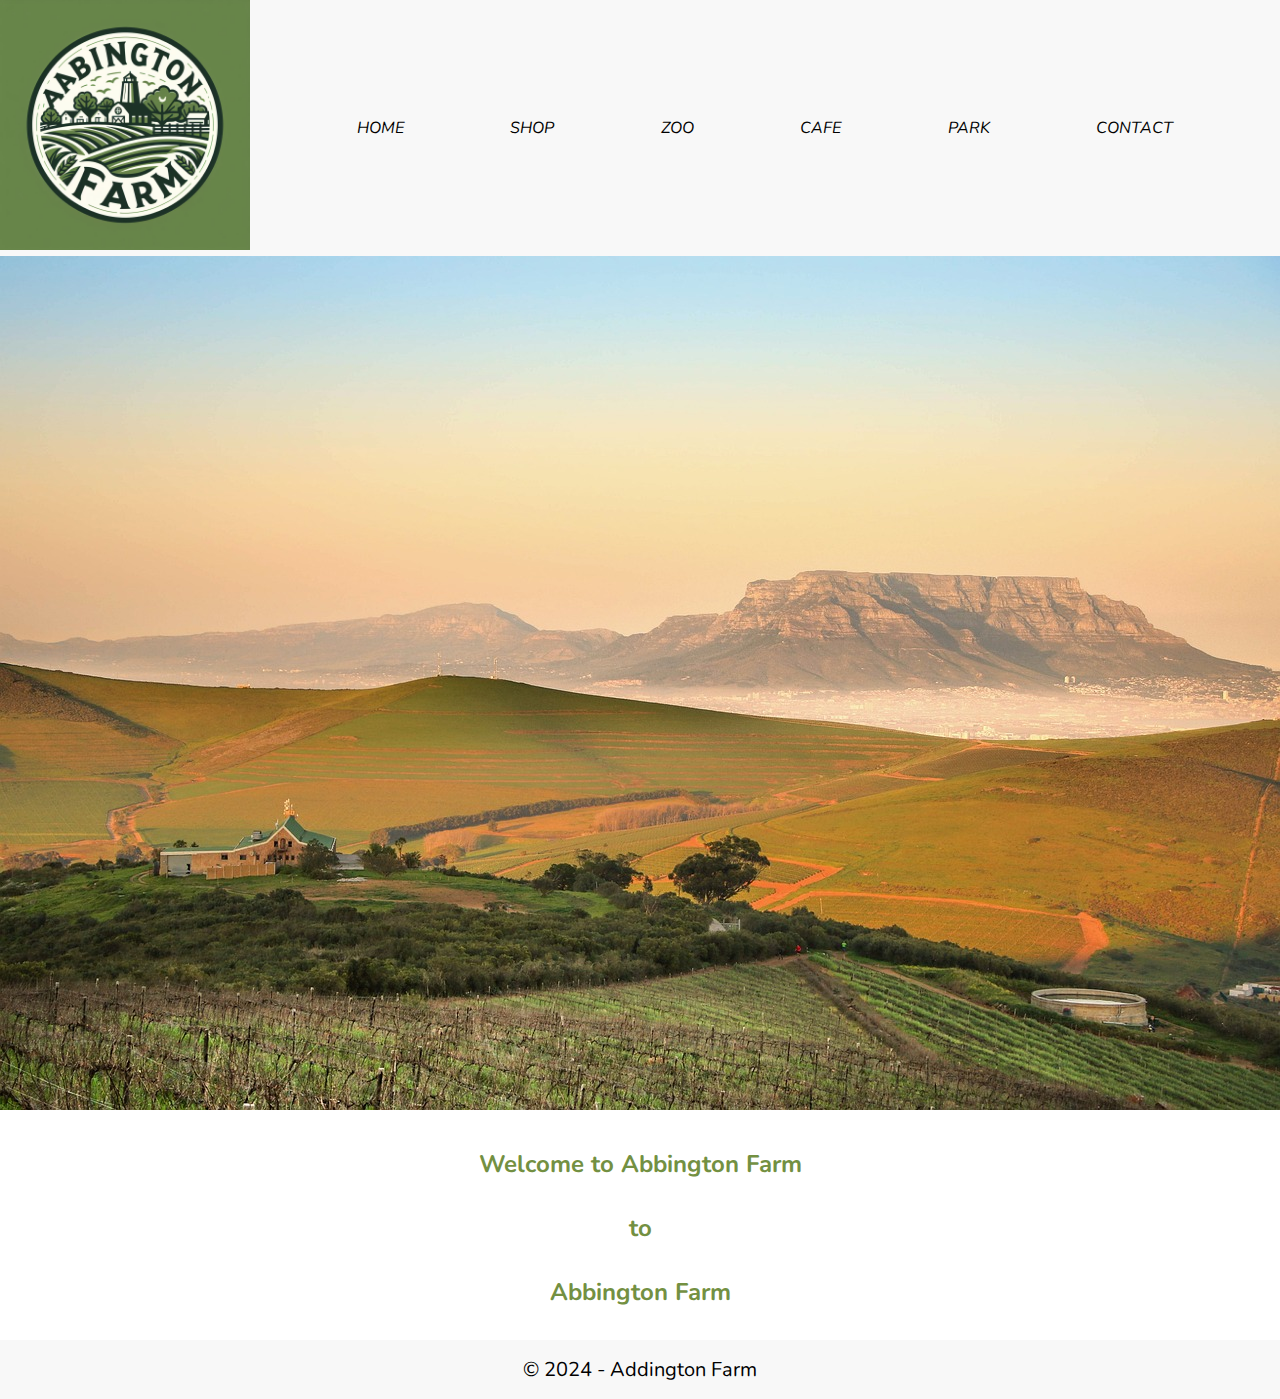
<file: index.html>
<!DOCTYPE html>
<html lang="en">
<head>
    <meta name="author" content="Chun Yin Kwan">
    <meta name="date" content="23rd Jan 2023">
    <meta name="description" content="Addington Farm">
    <meta charset="UTF-8">
    <meta name="viewport" content="width=device-width, initial-scale=1.0">
    <title>Addington Farm</title>
    <link href="css/style.css" rel="stylesheet">
    <link rel="preconnect" href="https://fonts.googleapis.com">
    <link rel="preconnect" href="https://fonts.gstatic.com" crossorigin>
    <link href="https://fonts.googleapis.com/css2?family=Nunito&display=swap" rel="stylesheet">
</head>
<body>
<header>
    <a href="index.html"><img class="logo" src="images/abbington.jpg" alt="Abbington Farm Logo"></a>
        <nav>
            <ul>
                <li class="nav-li"><a href="index.html">HOME</a></li>
                <li class="nav-li"><a href="shop.html">SHOP</a></li>
                <li class="nav-li"><a href="zoo.html">ZOO</a></li>
                <li class="nav-li"><a href="cafe.html">CAFE</a></li>
                <li class="nav-li"><a href="park.html">PARK</a></li>
                <li class="nav-li"><a href="contact.html">CONTACT</a></li>
            </ul>
        </nav>
</header>
<main>
    <section class="top">
        <img src="images/Farm.jpg" alt="Abbington Farm">
        <div class="top-content">
            <h1 class="green large centre">Welcome to Abbington Farm</h1>
            <h1 class="green large centre">to</h1>
            <h1 class="green large centre">Abbington Farm</h1>
            <ul>
            </ul>
        </div>
    </section>
</main>
<footer>
    <p class="footer">&copy; 2024 - Addington Farm</p>
</footer>    
</body>
</html>
</file>
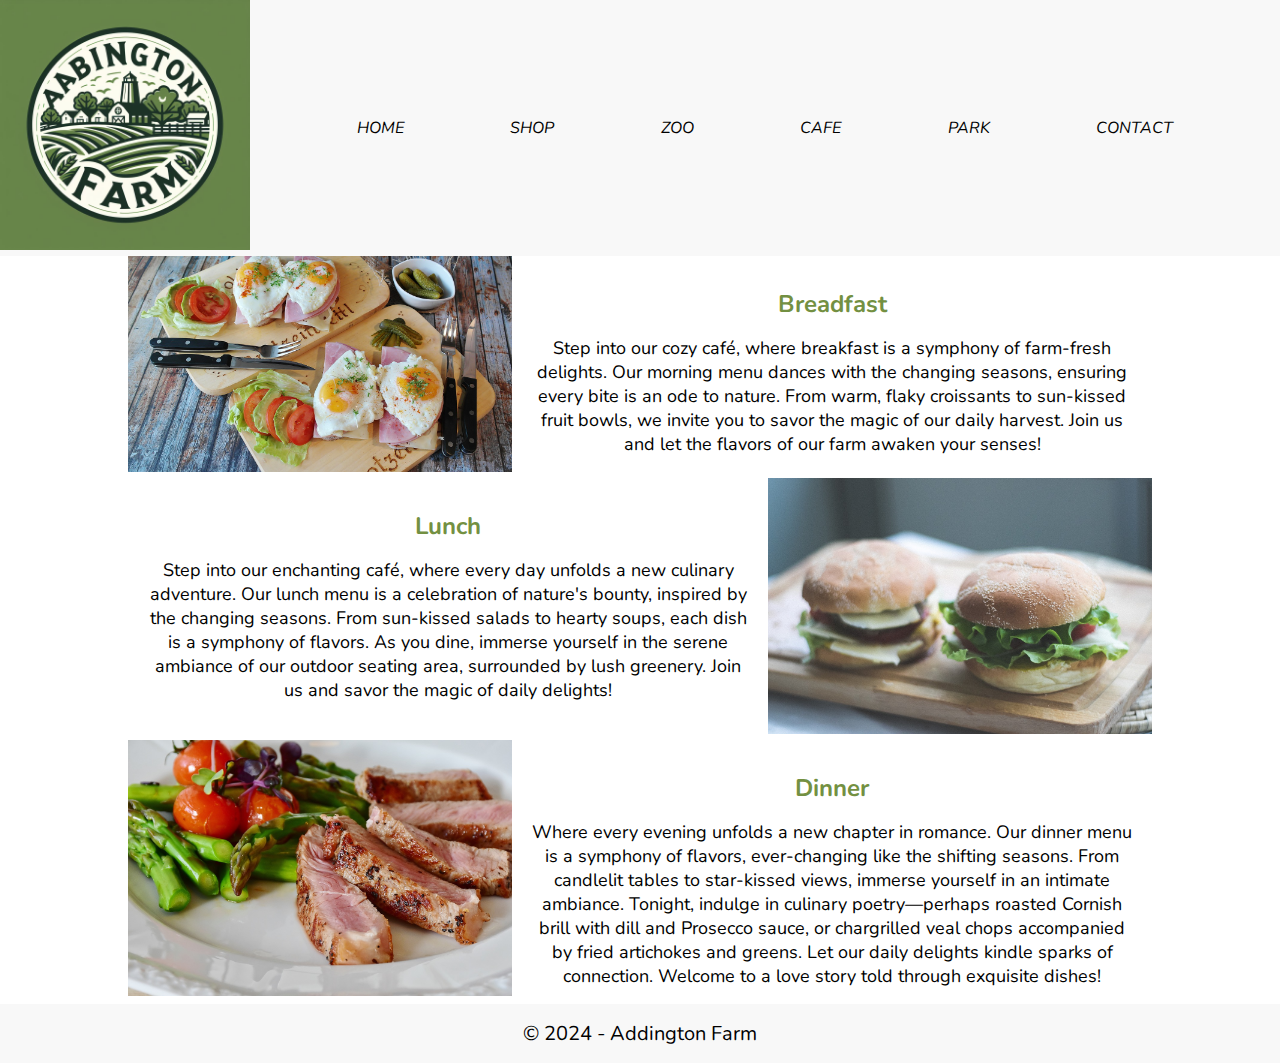
<file: cafe.html>
<!DOCTYPE html>
<html lang="en">
<head>
    <meta name="author" content="Chun Yin Kwan">
    <meta name="date" content="23rd Jan 2023">
    <meta name="description" content="Addington Farm">
    <meta charset="UTF-8">
    <meta name="viewport" content="width=device-width, initial-scale=1.0">
    <title>Addington Farm</title>
    <link href="css/style.css" rel="stylesheet">
    <link rel="preconnect" href="https://fonts.googleapis.com">
    <link rel="preconnect" href="https://fonts.gstatic.com" crossorigin>
    <link href="https://fonts.googleapis.com/css2?family=Nunito&display=swap" rel="stylesheet">
</head>
<body>
<header>
    <a href="index.html"><img class="logo" src="images/abbington.jpg" alt="Abbington Farm Logo"></a>
        <nav>
            <ul>
                <li class="nav-li"><a href="index.html">HOME</a></li>
                <li class="nav-li"><a href="shop.html">SHOP</a></li>
                <li class="nav-li"><a href="zoo.html">ZOO</a></li>
                <li class="nav-li"><a href="cafe.html">CAFE</a></li>
                <li class="nav-li"><a href="park.html">PARK</a></li>
                <li class="nav-li"><a href="contact.html">CONTACT</a></li>
            </ul>
        </nav>
</header>
<main>
    <section class="top-sub">
        <div class="scard">
            <div class="sub-image">
                <img src="images/toast.jpg" alt="toast">
            </div>
            <div class="sub-top-content">
                <h1 class="green large centre">Breadfast</h1>
                <p>Step into our cozy café, where breakfast is a symphony of farm-fresh delights. Our morning menu dances with the changing seasons, ensuring every bite is an ode to nature. From warm, flaky croissants to sun-kissed fruit bowls, we invite you to savor the magic of our daily harvest. Join us and let the flavors of our farm awaken your senses!</p>
            </div>
        </div>
        <div class="scard">
            <div class="sub-top-content">
                <h1 class="green large centre">Lunch</h1>
                <p>Step into our enchanting café, where every day unfolds a new culinary adventure. Our lunch menu is a celebration of nature's bounty, inspired by the changing seasons. From sun-kissed salads to hearty soups, each dish is a symphony of flavors. As you dine, immerse yourself in the serene ambiance of our outdoor seating area, surrounded by lush greenery. Join us and savor the magic of daily delights!</p>
            </div>
            <div class="sub-image">
                <img src="images/burger.jpg" alt="burger">
            </div>
        </div>
        <div class="scard">
            <div class="sub-image">
                <img src="images/meat.jpg" alt="meat">
            </div>
            <div class="sub-top-content">
                <h1 class="green large centre">Dinner</h1>
                <p>Where every evening unfolds a new chapter in romance. Our dinner menu is a symphony of flavors, ever-changing like the shifting seasons. From candlelit tables to star-kissed views, immerse yourself in an intimate ambiance. Tonight, indulge in culinary poetry—perhaps roasted Cornish brill with dill and Prosecco sauce, or chargrilled veal chops accompanied by fried artichokes and greens. Let our daily delights kindle sparks of connection. Welcome to a love story told through exquisite dishes!</p>
            </div>
        </div>
    </section>
</main>
<footer>
    <p class="footer">&copy; 2024 - Addington Farm</p>
</footer>    
</body>
</html>
</file>
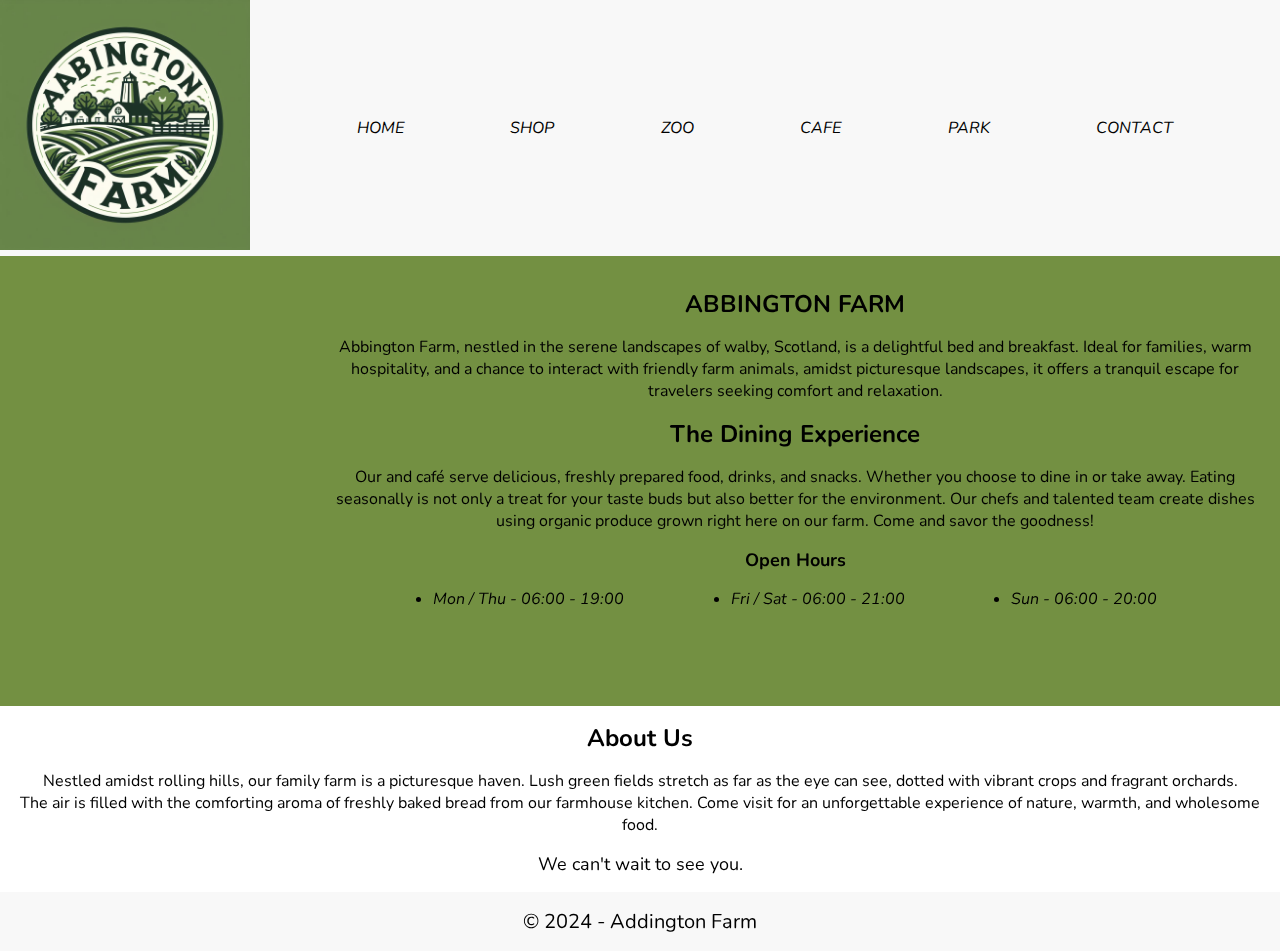
<file: contact.html>
<!DOCTYPE html>
<html lang="en">
<head>
    <meta name="author" content="Chun Yin Kwan">
    <meta name="date" content="23rd Jan 2023">
    <meta name="description" content="Addington Farm">
    <meta charset="UTF-8">
    <meta name="viewport" content="width=device-width, initial-scale=1.0">
    <title>Addington Farm</title>
    <link href="css/style.css" rel="stylesheet">
    <link rel="preconnect" href="https://fonts.googleapis.com">
    <link rel="preconnect" href="https://fonts.gstatic.com" crossorigin>
    <link href="https://fonts.googleapis.com/css2?family=Nunito&display=swap" rel="stylesheet">
</head>
<body>
<header>
    <a href="index.html"><img class="logo" src="images/abbington.jpg" alt="Abbington Farm Logo"></a>
        <nav>
            <ul>
                <li class="nav-li"><a href="index.html">HOME</a></li>
                <li class="nav-li"><a href="shop.html">SHOP</a></li>
                <li class="nav-li"><a href="zoo.html">ZOO</a></li>
                <li class="nav-li"><a href="cafe.html">CAFE</a></li>
                <li class="nav-li"><a href="park.html">PARK</a></li>
                <li class="nav-li"><a href="contact.html">CONTACT</a></li>
            </ul>
        </nav>
</header>
<main>
    <section class="con-top">
        <iframe src="https://www.google.com/maps/embed?pb=!1m14!1m12!1m3!1d2292.1547595389943!2d-2.8792469236476963!3d54.93530305465983!2m3!1f0!2f0!3f0!3m2!1i1024!2i768!4f13.1!5e0!3m2!1sen!2suk!4v1709407756761!5m2!1sen!2suk" width="600" height="450" style="border:0;" allowfullscreen="" loading="lazy" referrerpolicy="no-referrer-when-downgrade"></iframe>
        <div class="con-top-content">
            <h1 class="black large centre">ABBINGTON FARM</h1>
            <p class="justify">Abbington Farm, nestled in the serene landscapes of walby, Scotland, is a delightful bed and breakfast. Ideal for families,  warm hospitality, and a chance to interact with friendly farm animals, amidst picturesque landscapes, it offers a tranquil escape for travelers seeking comfort and relaxation.</p>
            <h1 class="black large centre">The Dining Experience</h1>
            <p class="justify">Our and café serve delicious, freshly prepared food, drinks, and snacks. Whether you choose to dine in or take away.
                Eating seasonally is not only a treat for your taste buds but also better for the environment. Our chefs and talented team create dishes using organic produce grown right here on our farm. Come and savor the goodness!</p>
            <h1 class="black medium centre">Open Hours</h1>
            <ul>
                <li>Mon / Thu - 06:00 - 19:00</li>
                <li>Fri / Sat - 06:00 - 21:00</li>
                <li>Sun - 06:00 - 20:00</li>
            </ul>
        </div>
    </section>
    <section class="middle">
        <h1 class="black large centre">About Us</h1>
        <p class="justify">Nestled amidst rolling hills, our family farm is a picturesque haven. Lush green fields stretch as far as the eye can see, dotted with vibrant crops and fragrant orchards.</p>
            <p>The air is filled with the comforting aroma of freshly baked bread from our farmhouse kitchen. Come visit for an unforgettable experience of nature, warmth, and wholesome food.</p>
        
        
        <p class="centre medium">We can't wait to see you.</p>      
    </section>
</main>
<footer>
    <p class="footer">&copy; 2024 - Addington Farm</p>
</footer>    
</body>
</html>
</file>
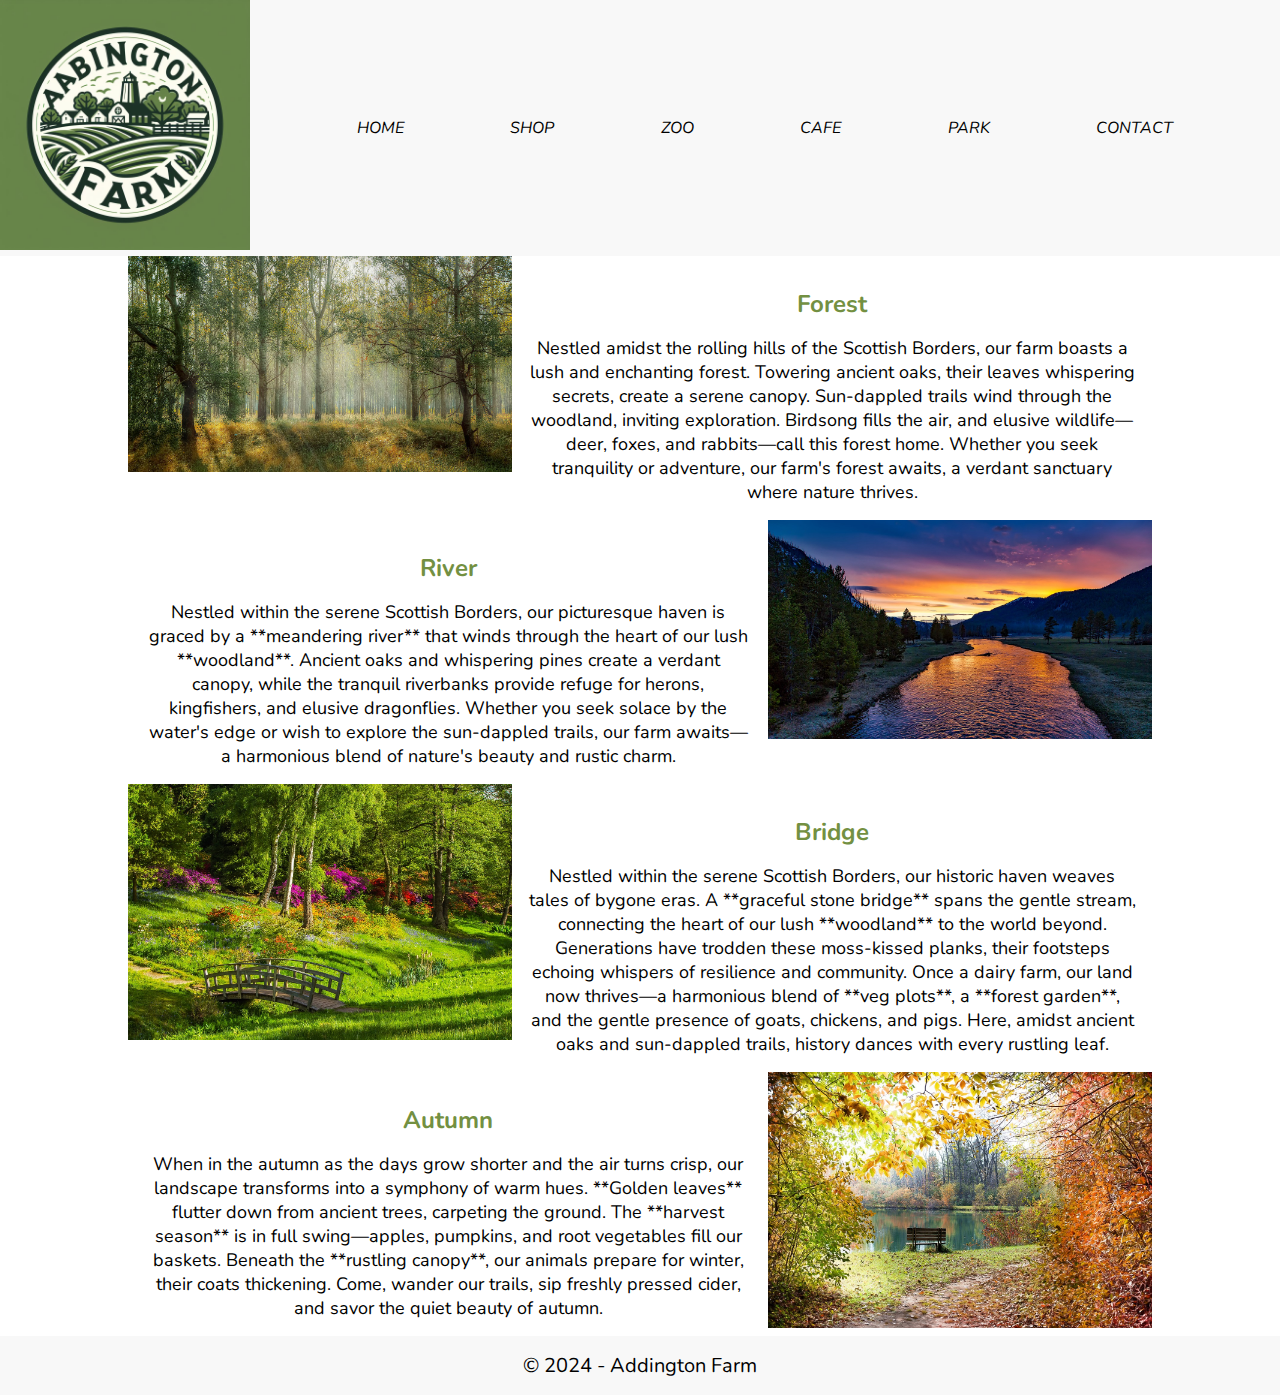
<file: park.html>
<!DOCTYPE html>
<html lang="en">
<head>
    <meta name="author" content="Chun Yin Kwan">
    <meta name="date" content="23rd Jan 2023">
    <meta name="description" content="Addington Farm">
    <meta charset="UTF-8">
    <meta name="viewport" content="width=device-width, initial-scale=1.0">
    <title>Addington Farm</title>
    <link href="css/style.css" rel="stylesheet">
    <link rel="preconnect" href="https://fonts.googleapis.com">
    <link rel="preconnect" href="https://fonts.gstatic.com" crossorigin>
    <link href="https://fonts.googleapis.com/css2?family=Nunito&display=swap" rel="stylesheet">
</head>
<body>
<header>
    <a href="index.html"><img class="logo" src="images/abbington.jpg" alt="Abbington Farm Logo"></a>
        <nav>
            <ul>
                <li class="nav-li"><a href="index.html">HOME</a></li>
                <li class="nav-li"><a href="shop.html">SHOP</a></li>
                <li class="nav-li"><a href="zoo.html">ZOO</a></li>
                <li class="nav-li"><a href="cafe.html">CAFE</a></li>
                <li class="nav-li"><a href="park.html">PARK</a></li>
                <li class="nav-li"><a href="contact.html">CONTACT</a></li>
            </ul>
        </nav>
</header>
<main>
    <section class="top-sub">
        <div class="scard">
            <div class="sub-image">
                <img src="images/forest.jpg" alt="forest">
            </div>
            <div class="sub-top-content">
                <h1 class="green large centre">Forest</h1>
                <p>Nestled amidst the rolling hills of the Scottish Borders, our farm boasts a lush and enchanting forest. Towering ancient oaks, their leaves whispering secrets, create a serene canopy. Sun-dappled trails wind through the woodland, inviting exploration. Birdsong fills the air, and elusive wildlife—deer, foxes, and rabbits—call this forest home. Whether you seek tranquility or adventure, our farm's forest awaits, a verdant sanctuary where nature thrives.</p>
            </div>
        </div>
        <div class="scard">
            <div class="sub-top-content">
                <h1 class="green large centre">River</h1>
                <p>Nestled within the serene Scottish Borders, our picturesque haven is graced by a **meandering river** that winds through the heart of our lush **woodland**. Ancient oaks and whispering pines create a verdant canopy, while the tranquil riverbanks provide refuge for herons, kingfishers, and elusive dragonflies. Whether you seek solace by the water's edge or wish to explore the sun-dappled trails, our farm awaits—a harmonious blend of nature's beauty and rustic charm.</p>
            </div>
            <div class="sub-image">
                <img src="images/river.jpg" alt="river">
            </div>
        </div>
        <div class="scard">
            <div class="sub-image">
                <img src="images/bridge.jpg" alt="bridge">
            </div>
            <div class="sub-top-content">
                <h1 class="green large centre">Bridge</h1>
                <p>Nestled within the serene Scottish Borders, our historic haven weaves tales of bygone eras. A **graceful stone bridge** spans the gentle stream, connecting the heart of our lush **woodland** to the world beyond. Generations have trodden these moss-kissed planks, their footsteps echoing whispers of resilience and community. Once a dairy farm, our land now thrives—a harmonious blend of **veg plots**, a **forest garden**, and the gentle presence of goats, chickens, and pigs. Here, amidst ancient oaks and sun-dappled trails, history dances with every rustling leaf.</p>
            </div>
        </div>
        <div class="scard">
            <div class="sub-top-content">
                <h1 class="green large centre">Autumn</h1>
                <p>When in the autumn as the days grow shorter and the air turns crisp, our landscape transforms into a symphony of warm hues. **Golden leaves** flutter down from ancient trees, carpeting the ground. The **harvest season** is in full swing—apples, pumpkins, and root vegetables fill our baskets. Beneath the **rustling canopy**, our animals prepare for winter, their coats thickening. Come, wander our trails, sip freshly pressed cider, and savor the quiet beauty of autumn.</p>
            </div>
            <div class="sub-image">
                <img src="images/autumn.jpg" alt="autumn">
            </div>
        </div>
    </section>
</main>
<footer>
    <p class="footer">&copy; 2024 - Addington Farm</p>
</footer>    
</body>
</html>
</file>
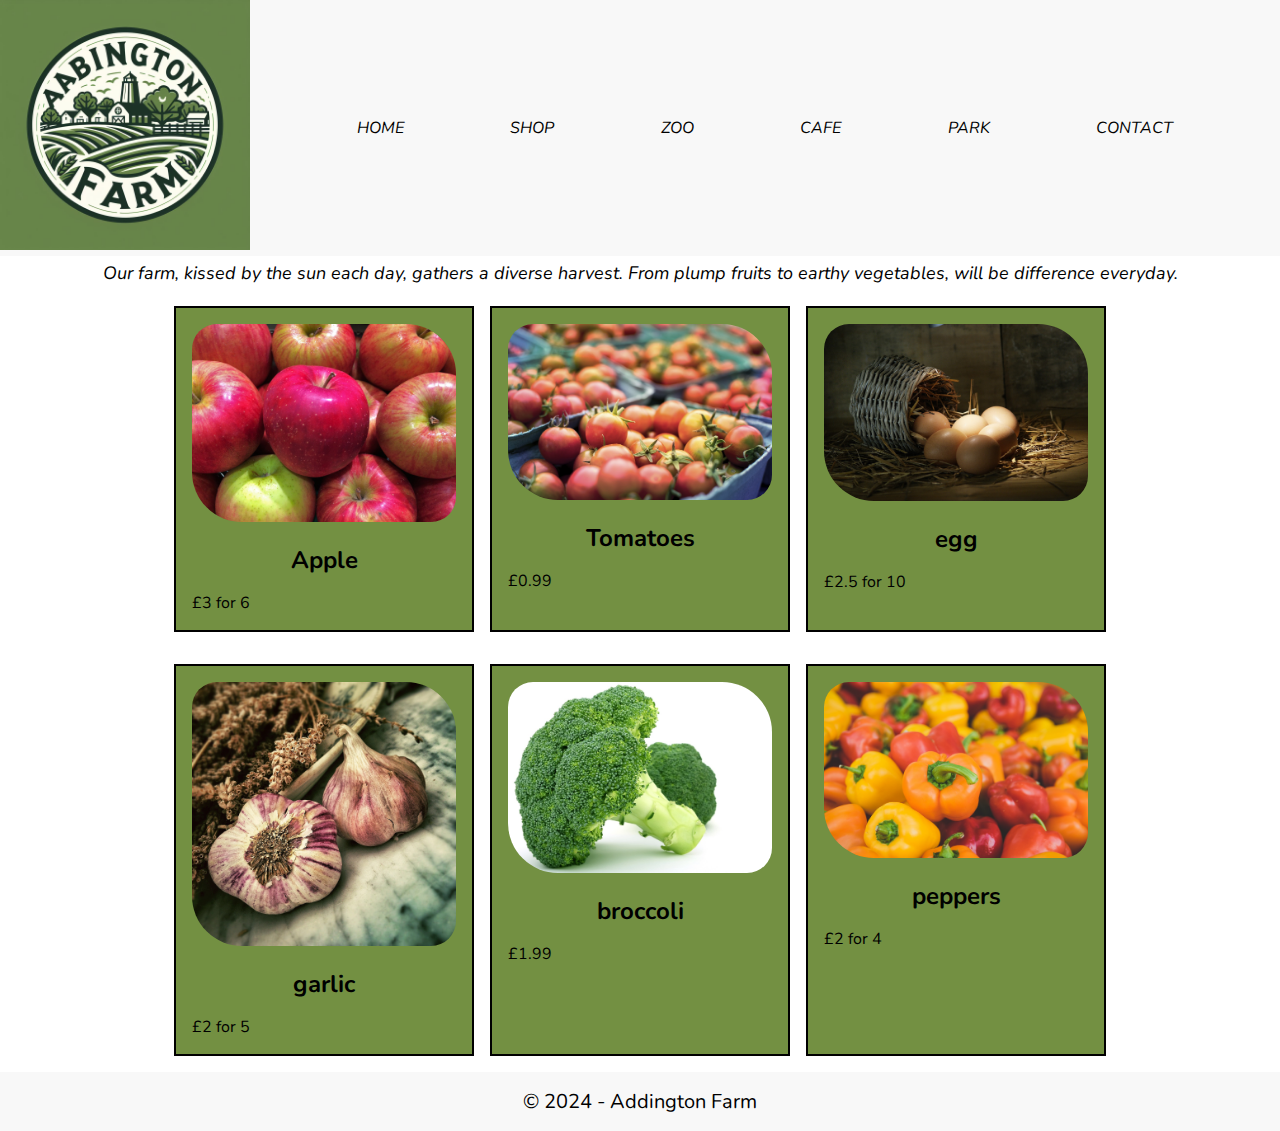
<file: shop.html>
<!DOCTYPE html>
<html lang="en">
<head>
    <meta name="author" content="Chun Yin Kwan">
    <meta name="date" content="23rd Jan 2023">
    <meta name="description" content="Addington Farm">
    <meta charset="UTF-8">
    <meta name="viewport" content="width=device-width, initial-scale=1.0">
    <title>Addington Farm</title>
    <link href="css/style.css" rel="stylesheet">
    <link rel="preconnect" href="https://fonts.googleapis.com">
    <link rel="preconnect" href="https://fonts.gstatic.com" crossorigin>
    <link href="https://fonts.googleapis.com/css2?family=Nunito&display=swap" rel="stylesheet">
</head>
<body>
<header>
    <a href="index.html"><img class="logo" src="images/abbington.jpg" alt="Abbington Farm Logo"></a>
        <nav>
            <ul>
                <li class="nav-li"><a href="index.html">HOME</a></li>
                <li class="nav-li"><a href="shop.html">SHOP</a></li>
                <li class="nav-li"><a href="zoo.html">ZOO</a></li>
                <li class="nav-li"><a href="cafe.html">CAFE</a></li>
                <li class="nav-li"><a href="park.html">PARK</a></li>
                <li class="nav-li"><a href="contact.html">CONTACT</a></li>
            </ul>
        </nav>
</header>
<main>
    <section class="cards_section">
    <p class="cards-middle">Our farm, kissed by the sun each day, gathers a diverse harvest. From plump fruits to earthy vegetables, will be difference everyday.</p>
        <div class="cards">
        <div class="card bk-green">
            <div class="card-image">
                <img src="images/apple.jpg" alt="apple">
            </div>
            <div class="card-content">
                <h4 class="card-title">Apple</h4>
                <p>£3 for 6</p>
            </div>
        </div>
        <div class="card bk-green">
            <div class="card-image">
                <img src="images/tomato.jpg" alt="tomato">
            </div>
            <div class="card-content">
                <h4 class="card-title">Tomatoes</h4>
                <p>£0.99</p>
            </div>
        </div>
        <div class="card bk-green">
            <div class="card-image">
                <img src="images/egg.jpg" alt="egg">
            </div>
            <div class="card-content">
                <h4 class="card-title">egg</h4>
                <p>£2.5 for 10</p>
            </div>
        </div>
    </div>
    <div class="cards">
        <div class="card bk-green">
            <div class="card-image">
                <img src="images/garlic.jpg" alt="garlic">
            </div>
            <div class="card-content">
                <h4 class="card-title">garlic</h4>
                <p>£2 for 5</p>
            </div>
        </div>
        <div class="card bk-green">
            <div class="card-image">
                <img src="images/broccoli.jpg" alt="broccoli">
            </div>
            <div class="card-content">
                <h4 class="card-title">broccoli</h4>
                <p>£1.99</p>
            </div>
        </div>
        <div class="card bk-green">
            <div class="card-image">
                <img src="images/peppers.jpg" alt="peppers">
            </div>
            <div class="card-content">
                <h4 class="card-title">peppers</h4>
                <p>£2 for 4</p>
            </div>
        </div>  
    </div>          
    </section>
</main>
<footer>
    <p class="footer">&copy; 2024 - Addington Farm</p>
</footer>    
</body>
</html>
</file>
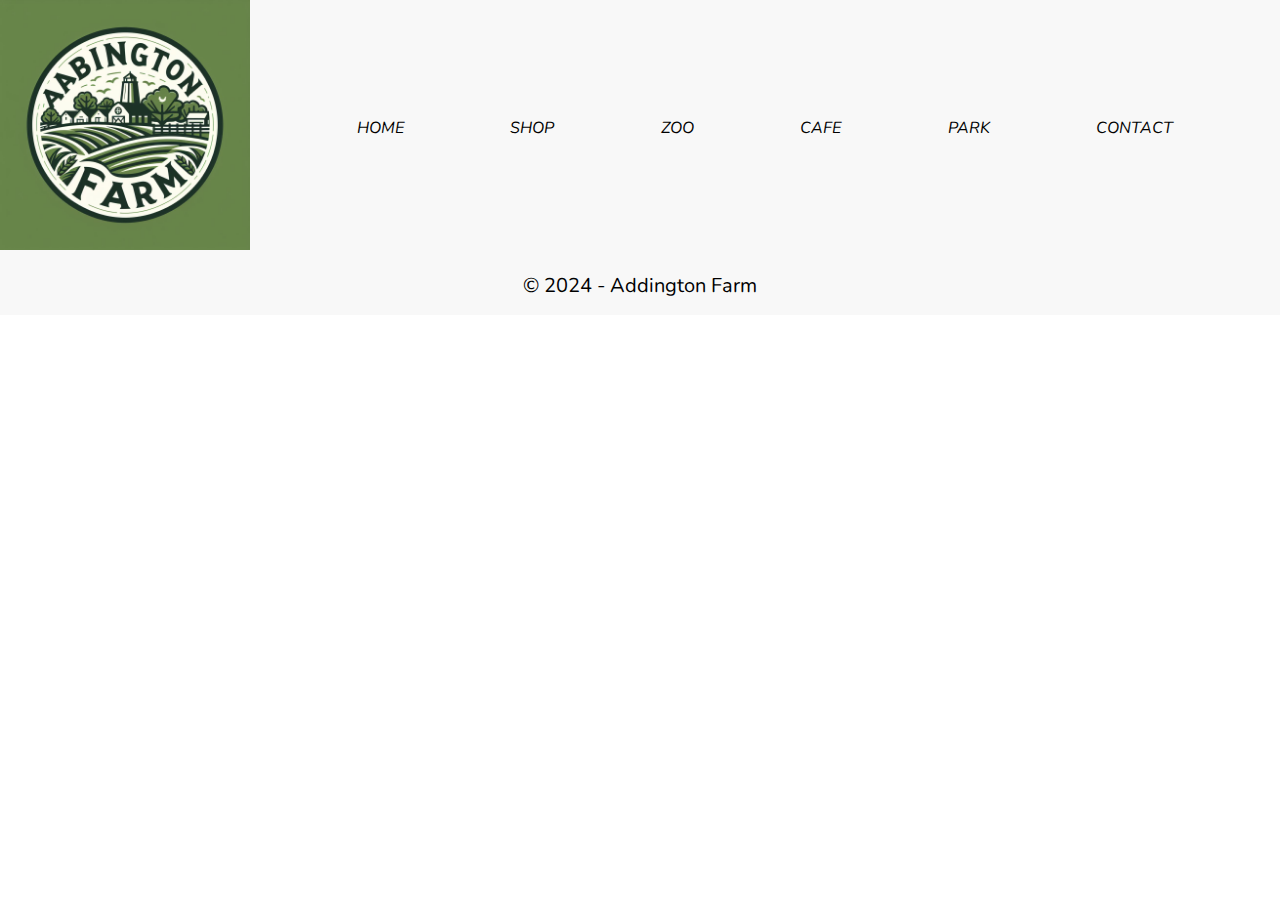
<file: template.html>
<!DOCTYPE html>
<html lang="en">
<head>
    <meta name="author" content="Chun Yin Kwan">
    <meta name="date" content="23rd Jan 2023">
    <meta name="description" content="Addington Farm">
    <meta charset="UTF-8">
    <meta name="viewport" content="width=device-width, initial-scale=1.0">
    <title>Addington Farm</title>
    <link href="css/style.css" rel="stylesheet">
    <link rel="preconnect" href="https://fonts.googleapis.com">
    <link rel="preconnect" href="https://fonts.gstatic.com" crossorigin>
    <link href="https://fonts.googleapis.com/css2?family=Nunito&display=swap" rel="stylesheet">
</head>
<body>
<header>
    <a href="index.html"><img class="logo" src="images/abbington.jpg" alt="Abbington Farm Logo"></a>
        <nav>
            <ul>
                <li class="nav-li"><a href="index.html">HOME</a></li>
                <li class="nav-li"><a href="shop.html">SHOP</a></li>
                <li class="nav-li"><a href="zoo.html">ZOO</a></li>
                <li class="nav-li"><a href="cafe.html">CAFE</a></li>
                <li class="nav-li"><a href="park.html">PARK</a></li>
                <li class="nav-li"><a href="contact.html">CONTACT</a></li>
            </ul>
        </nav>
</header>
<main>

</main>
<footer>
    <p class="footer">&copy; 2024 - Addington Farm</p>
</footer>    
</body>
</html>
</file>
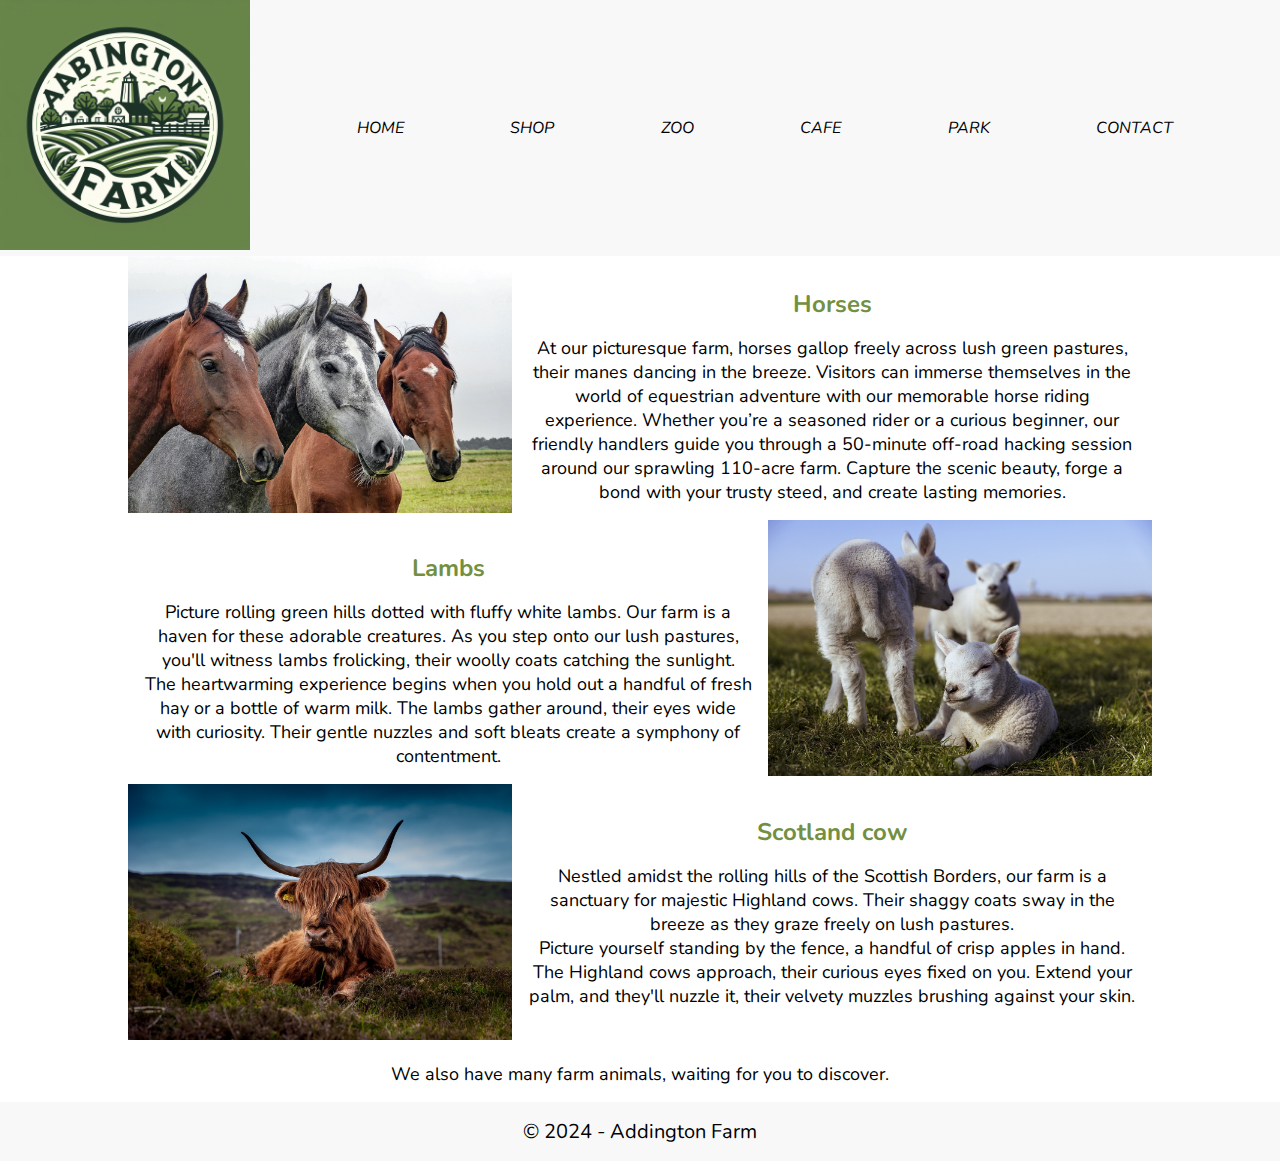
<file: zoo.html>
<!DOCTYPE html>
<html lang="en">
<head>
    <meta name="author" content="Chun Yin Kwan">
    <meta name="date" content="23rd Jan 2023">
    <meta name="description" content="Addington Farm">
    <meta charset="UTF-8">
    <meta name="viewport" content="width=device-width, initial-scale=1.0">
    <title>Addington Farm</title>
    <link href="css/style.css" rel="stylesheet">
    <link rel="preconnect" href="https://fonts.googleapis.com">
    <link rel="preconnect" href="https://fonts.gstatic.com" crossorigin>
    <link href="https://fonts.googleapis.com/css2?family=Nunito&display=swap" rel="stylesheet">
</head>
<body>
<header>
    <a href="index.html"><img class="logo" src="images/abbington.jpg" alt="Abbington Farm Logo"></a>
        <nav>
            <ul>
                <li class="nav-li"><a href="index.html">HOME</a></li>
                <li class="nav-li"><a href="shop.html">SHOP</a></li>
                <li class="nav-li"><a href="zoo.html">ZOO</a></li>
                <li class="nav-li"><a href="cafe.html">CAFE</a></li>
                <li class="nav-li"><a href="park.html">PARK</a></li>
                <li class="nav-li"><a href="contact.html">CONTACT</a></li>
            </ul>
        </nav>
</header>
<main>
    <section class="top-sub">
        <div class="scard">
            <div class="sub-image">
                <img src="images/horses.jpg" alt="horses">
            </div>
            <div class="sub-top-content">
                <h1 class="green large centre">Horses</h1>
                <p>At our picturesque farm, horses gallop freely across lush green pastures, their manes dancing in the breeze. Visitors can immerse themselves in the world of equestrian adventure with our memorable horse riding experience. Whether you’re a seasoned rider or a curious beginner, our friendly handlers guide you through a 50-minute off-road hacking session around our sprawling 110-acre farm. Capture the scenic beauty, forge a bond with your trusty steed, and create lasting memories.</p>
            </div>
        </div>
        <div class="scard">
            <div class="sub-top-content">
                <h1 class="green large centre">Lambs</h1>
                <p>Picture rolling green hills dotted with fluffy white lambs. Our farm is a haven for these adorable creatures. As you step onto our lush pastures, you'll witness lambs frolicking, their woolly coats catching the sunlight.
                    The heartwarming experience begins when you hold out a handful of fresh hay or a bottle of warm milk. The lambs gather around, their eyes wide with curiosity. Their gentle nuzzles and soft bleats create a symphony of contentment.</p>
            </div>
            <div class="sub-image">
                <img src="images/lambs.jpg" alt="lambs">
            </div>
        </div>
        <div class="scard">
            <div class="sub-image">
                <img src="images/scotland_cow.jpg" alt="scotland_cow">
            </div>
            <div class="sub-top-content">
                <h1 class="green large centre">Scotland cow</h1>
                <p>Nestled amidst the rolling hills of the Scottish Borders, our farm is a sanctuary for majestic Highland cows. Their shaggy coats sway in the breeze as they graze freely on lush pastures.</p>
                <p>Picture yourself standing by the fence, a handful of crisp apples in hand. The Highland cows approach, their curious eyes fixed on you. Extend your palm, and they'll nuzzle it, their velvety muzzles brushing against your skin.</p>
            </div>
        </div>
        <p class="sub-below">We also have many farm animals, waiting for you to discover.</p>
    </section>
</main>
<footer>
    <p class="footer">&copy; 2024 - Addington Farm</p>
</footer>    
</body>
</html>
</file>
<file: css/style.css>
* {
    margin: 0;
    padding: 0;
    box-sizing: border-box;
}

body {
    padding: 0px 0px;
    font-family: 'Nunito', sans-serif;
    font:bold
}

header {
    background-color: #f8f8f8;
    display: flex;
    flex-direction: row;
    align-items: center;
}

main {
    margin: auto;
}

.logo {
    width: 250px;
    margin-left: 0px;
}

nav {
    width: 100%;
}

.nav-li {
    list-style-type: none;
    caret-color: #739042;
}

ul {
    display: flex;
    justify-content: space-evenly;
    align-items: center; 
}

li {
    font-size: 16px;
    font-style: oblique;
}

a {
    text-decoration: none;
    color: #000;
}

footer {
    background-color: #f8f8f8;
    text-align: center;
    padding: 16px 0;
}

.footer {
    font-size: 20px;
    color: #000;
}

.top {
    display: block;
    margin: auto;
}

.top img {
    width: 100%;
}

.top-content {
    padding: 16px 16px;
}

.large {
    font-size: 36px;
    padding : 16px 0;
}

.medium {
    font-size: 18px;
    padding : 16px 0;
}

.green {
    color: #739042;
}

.centre {
    text-align: center;
}

.justify {
    text-align: center;
}

.black {
    color: #000
}

.white {
    color: #fff;
}

.top-content ul {
    display: flex;
    flex-direction: column;
}

.middle {
    padding: 0 16px;
    text-align: center;
}

.card {
    width: 300px;
    display: flex;
    flex-direction: column;
    border: 2px solid black;
}

.cards {
    display: flex;
    flex-flow: wrap row;
    justify-content: center;
    padding: 16px;
    gap: 16px;
}

.cards-middle {
    text-align: center;
    font-size: large;
    font-style: italic;
    padding: 5px;
}
.card-image {
    padding: 16px;
}

.card-image:hover {
    padding: 21px;
}
.card-image img {
    width: 100%;
    border-radius: 25px 50px 25px 50px;
}

.card-content {
    padding: 0 16px 16px 16px;
}

.card-title {
    font-size: 24px;
    padding-bottom: 16px;
    text-align: center;
}

.bk-green {
    background-color: #739042;
}

.bk-brown {
    background-color: #7B5735;
}

.sub-top-content {
    width: 50%;
    padding: 16px 16px;
    font-size: large;
    text-align: center;
}

.large {
    font-size: 24px;
    padding : 16px 0;
}

.top-Sub {
    display: flex;
    flex-direction: column;
    gap:16px;
    padding: 16px;
}

.sub-image {
    width: 30%;
}

/*.sub-image:hover {
    width: 28%;
}*/

.sub-image img {
    width: 100%;
}

.scard {
    display: flex;
    justify-content: center;
}

.con-top {
    display: flex;
}

.con-top-content {
    padding: 16px 16px;
    background-color: #739042;
}

iframe{
    padding: 5px 5px;
    height: 450px;
    width: 600px;
    background-color: #739042;
}

.sub-below {
    text-align: center;
    font-size: large;
    padding: 16px 0px 16px 0px;
}
</file>
